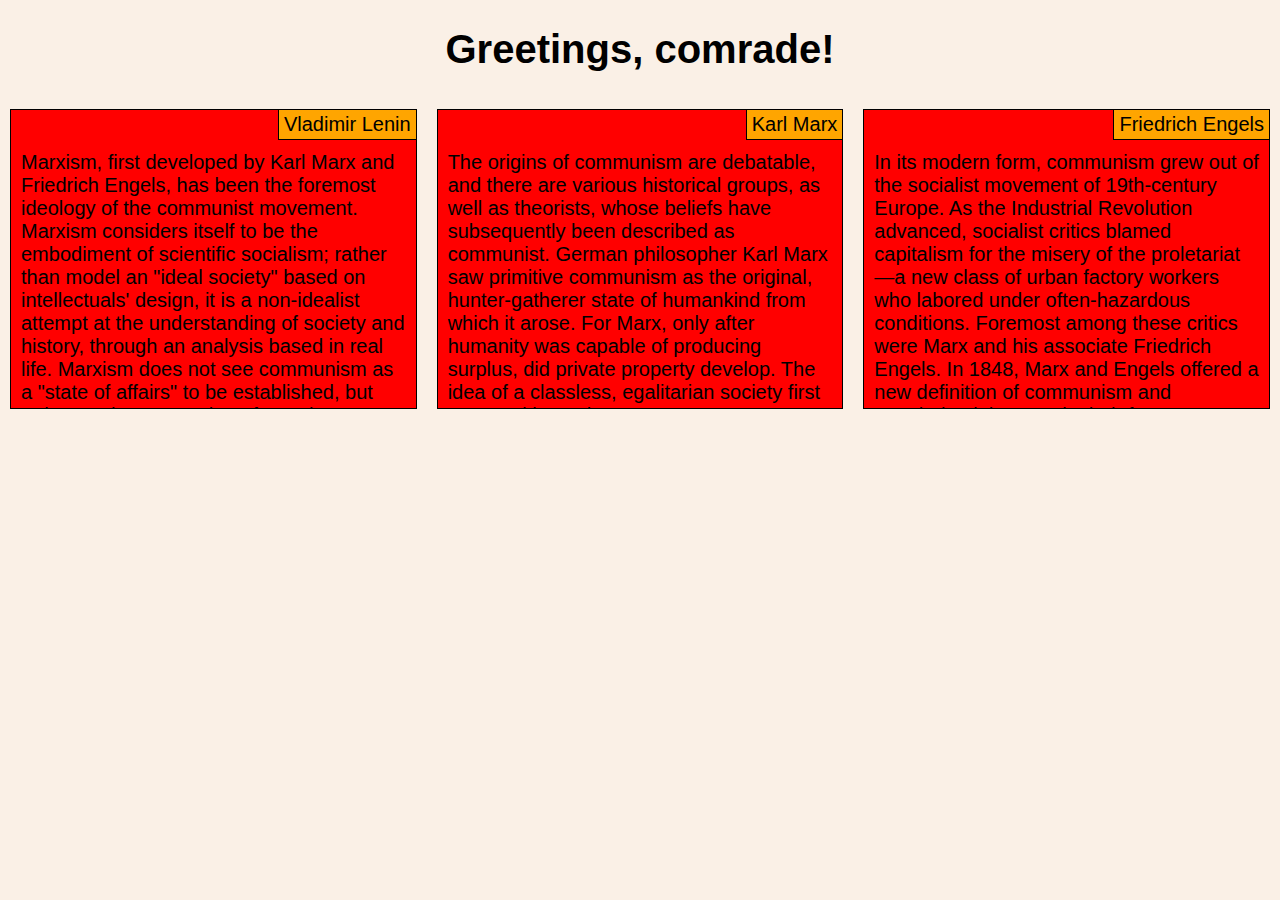
<file: index.html>
<!DOCTYPE html>
<html>
    <head>
        <meta charset="utf-8">
        <meta name="viewport" content="width=device-width, initial-scale=1">
        <link rel="stylesheet" href="css/styles.css">
        <title>HTML.CSS.JS - Week 2</title>
    </head>
    <body>
        <h1>Greetings, comrade!</h1>
        <div class="container">
            <div class="section1">
                <div class="inner-container">
                    <p class="inner-header">Vladimir Lenin</p>
                    <p>Marxism, first developed by Karl Marx and Friedrich Engels, has been the foremost ideology of the communist movement. Marxism considers itself to be the embodiment of scientific socialism; rather than model an "ideal society" based on intellectuals' design, it is a non-idealist attempt at the understanding of society and history, through an analysis based in real life. Marxism does not see communism as a "state of affairs" to be established, but rather as the expression of a real movement, with parameters which are derived completely from real life and not based on any intelligent design. Marxism, therefore, does no blueprinting of a communist society; it only makes an analysis which concludes what will trigger its implementation, and discovers its fundamental characteristics based on the derivation of real life conditions.</p>
                </div>
            </div>
            <div class="section2">
                <div class="inner-container">
                    <p class="inner-header">Karl Marx</p>
                    <p>The origins of communism are debatable, and there are various historical groups, as well as theorists, whose beliefs have subsequently been described as communist. German philosopher Karl Marx saw primitive communism as the original, hunter-gatherer state of humankind from which it arose. For Marx, only after humanity was capable of producing surplus, did private property develop. The idea of a classless, egalitarian society first emerged in Ancient Greece.</p>
                </div>
            </div>
            <div class="section3">
                <div class="inner-container">
                    <p class="inner-header">Friedrich Engels</p>
                    <p>In its modern form, communism grew out of the socialist movement of 19th-century Europe. As the Industrial Revolution advanced, socialist critics blamed capitalism for the misery of the proletariat—a new class of urban factory workers who labored under often-hazardous conditions. Foremost among these critics were Marx and his associate Friedrich Engels. In 1848, Marx and Engels offered a new definition of communism and popularized the term in their famous pamphlet The Communist Manifesto.</p>
                </div>
            </div>
        </div>
    </body>
</html>
</file>
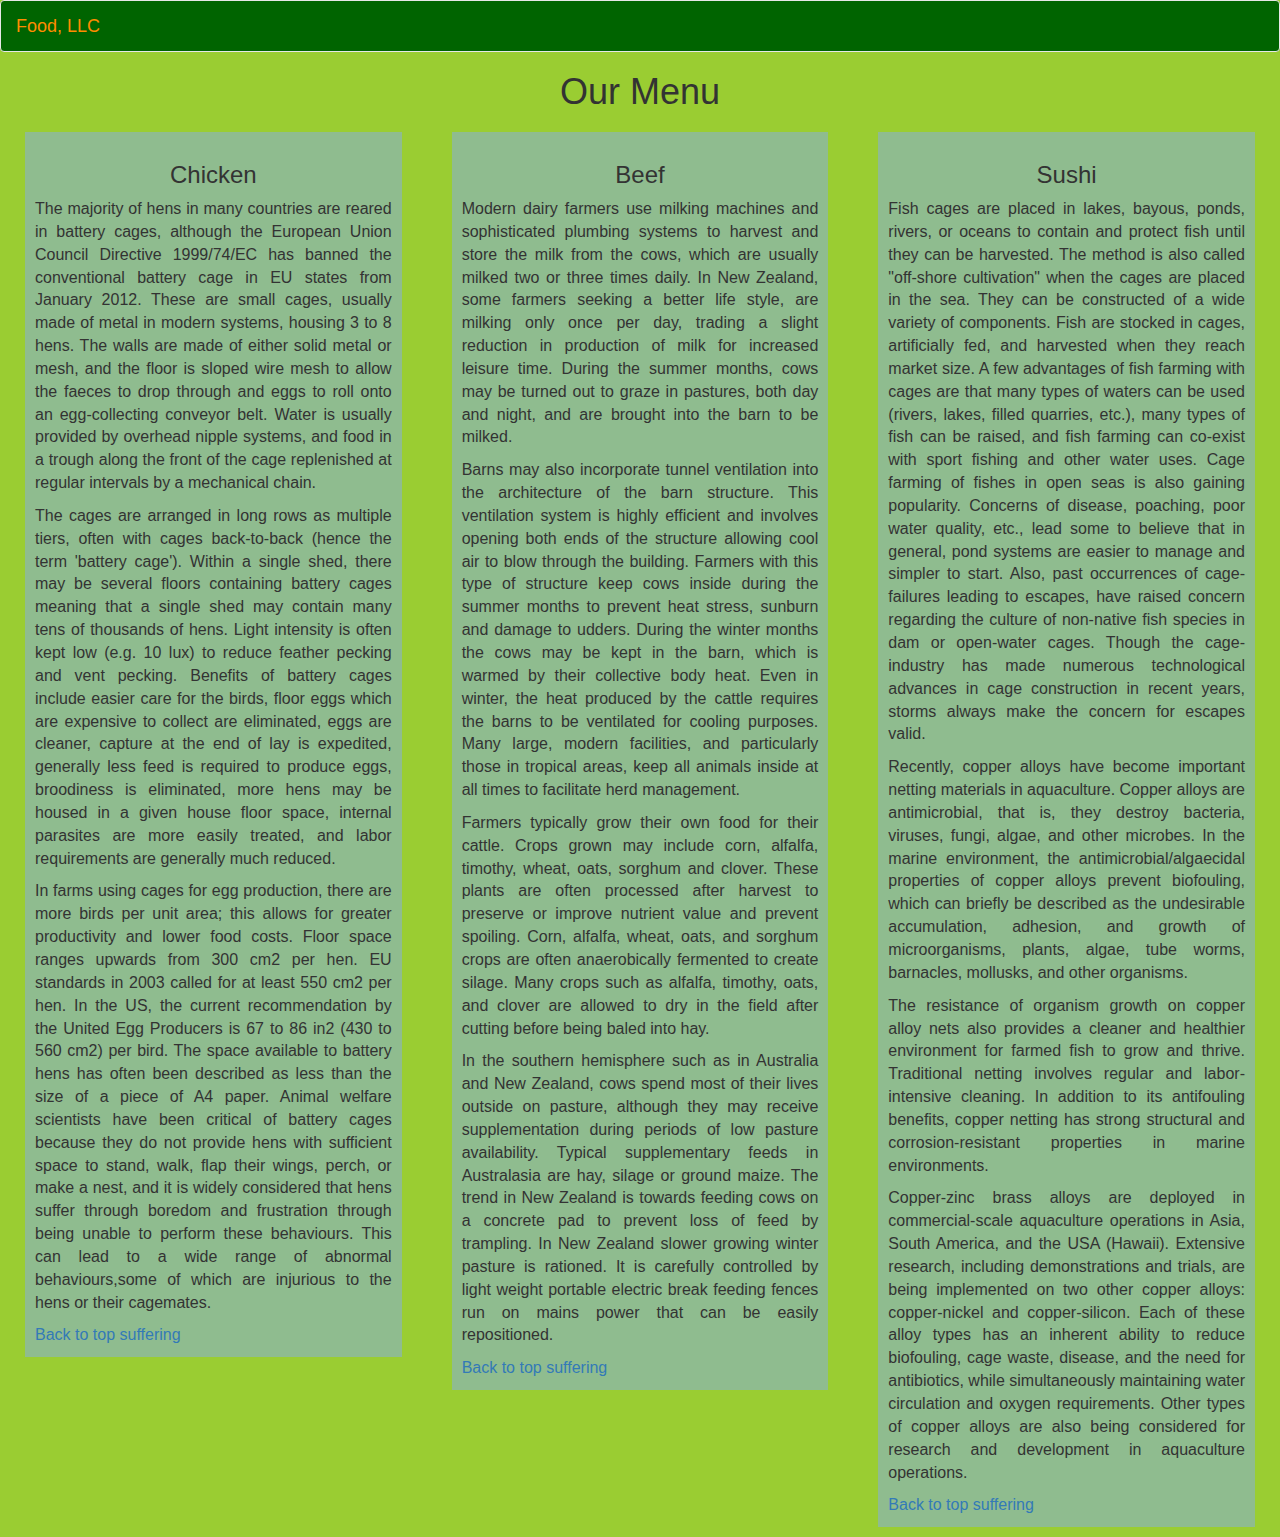
<file: week3/index.html>
<!DOCTYPE html>
<html>
    <head>
        <meta charset="utf-8">
        <meta http-equiv="X-UA-Compatible" content="IE=edge">
        <meta name="viewport" content="width=device-width, initial-scale=1">
        <link href="css/bootstrap.min.css" rel="stylesheet">
        <link href="css/styles.css" rel="stylesheet">
        <title>HTML.CSS.JS - Week 3</title>
    </head>
    <body>

        <nav class="navbar navbar-default">
            <div class="container-fluid">

                <!-- Brand and toggle get grouped for better mobile display -->
                <div class="navbar-header color-me">
                    <button type="button" class="navbar-toggle collapsed" data-toggle="collapse" data-target="#collapsed-menu" aria-expanded="false">
                        <span class="sr-only">Toggle navigation</span>
                        <span class="icon-bar"></span>
                        <span class="icon-bar"></span>
                        <span class="icon-bar"></span>
                    </button>
                    <a class="navbar-brand" href="#top">Food, LLC</a>
                </div>                 

                <!-- Collect the nav links, forms, and other content for toggling -->
                <div class="collapse navbar-collapse" id="collapsed-menu">
                    <ul class="nav navbar-nav">
                        <li class="visible-xs"><a href="#section1">Chicken</a></li>
                        <li class="visible-xs"><a href="#section2">Beef</a></li>
                        <li class="visible-xs"><a href="#section3">Sushi</a></li>
                    </ul>
                </div><!-- /.navbar-collapse -->

            </div><!-- /.container-fluid -->
        </nav>

        <h1 class="text-center">Our Menu</h1>
        <div class="container-fluid">

            <div class="row">
                <div class="col-xs-12 col-sm-6 col-md-4">
                    <div class="content-block">
                        <h3 id="section1" class="text-center">Chicken</h2>
                        <div class="text-justify">
                            <p>The majority of hens in many countries are reared in battery cages, although the European Union Council Directive 1999/74/EC has banned the conventional battery cage in EU states from January 2012. These are small cages, usually made of metal in modern systems, housing 3 to 8 hens. The walls are made of either solid metal or mesh, and the floor is sloped wire mesh to allow the faeces to drop through and eggs to roll onto an egg-collecting conveyor belt. Water is usually provided by overhead nipple systems, and food in a trough along the front of the cage replenished at regular intervals by a mechanical chain.</p>
                            <p>The cages are arranged in long rows as multiple tiers, often with cages back-to-back (hence the term 'battery cage'). Within a single shed, there may be several floors containing battery cages meaning that a single shed may contain many tens of thousands of hens. Light intensity is often kept low (e.g. 10 lux) to reduce feather pecking and vent pecking. Benefits of battery cages include easier care for the birds, floor eggs which are expensive to collect are eliminated, eggs are cleaner, capture at the end of lay is expedited, generally less feed is required to produce eggs, broodiness is eliminated, more hens may be housed in a given house floor space, internal parasites are more easily treated, and labor requirements are generally much reduced.</p>
                            <p>In farms using cages for egg production, there are more birds per unit area; this allows for greater productivity and lower food costs. Floor space ranges upwards from 300 cm2 per hen. EU standards in 2003 called for at least 550 cm2 per hen. In the US, the current recommendation by the United Egg Producers is 67 to 86 in2 (430 to 560 cm2) per bird. The space available to battery hens has often been described as less than the size of a piece of A4 paper. Animal welfare scientists have been critical of battery cages because they do not provide hens with sufficient space to stand, walk, flap their wings, perch, or make a nest, and it is widely considered that hens suffer through boredom and frustration through being unable to perform these behaviours. This can lead to a wide range of abnormal behaviours,some of which are injurious to the hens or their cagemates.</p>
                        </div>
                        <a href="#top">Back to top suffering</a>
                    </div>
                </div>
                <div class="col-xs-12 col-sm-6 col-md-4">
                    <div class="content-block">
                        <h3 id="section2" class="text-center">Beef</h2>
                        <div class="text-justify">
                            <p>Modern dairy farmers use milking machines and sophisticated plumbing systems to harvest and store the milk from the cows, which are usually milked two or three times daily. In New Zealand, some farmers seeking a better life style, are milking only once per day, trading a slight reduction in production of milk for increased leisure time. During the summer months, cows may be turned out to graze in pastures, both day and night, and are brought into the barn to be milked.</p>
                            <p>Barns may also incorporate tunnel ventilation into the architecture of the barn structure. This ventilation system is highly efficient and involves opening both ends of the structure allowing cool air to blow through the building. Farmers with this type of structure keep cows inside during the summer months to prevent heat stress, sunburn and damage to udders. During the winter months the cows may be kept in the barn, which is warmed by their collective body heat. Even in winter, the heat produced by the cattle requires the barns to be ventilated for cooling purposes. Many large, modern facilities, and particularly those in tropical areas, keep all animals inside at all times to facilitate herd management.</p>
                            <p>Farmers typically grow their own food for their cattle. Crops grown may include corn, alfalfa, timothy, wheat, oats, sorghum and clover. These plants are often processed after harvest to preserve or improve nutrient value and prevent spoiling. Corn, alfalfa, wheat, oats, and sorghum crops are often anaerobically fermented to create silage. Many crops such as alfalfa, timothy, oats, and clover are allowed to dry in the field after cutting before being baled into hay.</p>
                            <p>In the southern hemisphere such as in Australia and New Zealand, cows spend most of their lives outside on pasture, although they may receive supplementation during periods of low pasture availability. Typical supplementary feeds in Australasia are hay, silage or ground maize. The trend in New Zealand is towards feeding cows on a concrete pad to prevent loss of feed by trampling. In New Zealand slower growing winter pasture is rationed. It is carefully controlled by light weight portable electric break feeding fences run on mains power that can be easily repositioned.</p>
                        </div>
                        <a href="#top">Back to top suffering</a>
                    </div>
                </div>
                <div class="col-xs-12 col-sm-12 col-md-4">
                    <div class="content-block">
                        <h3 id="section3" class="text-center">Sushi</h2>
                        <div class="text-justify">
                            <p>Fish cages are placed in lakes, bayous, ponds, rivers, or oceans to contain and protect fish until they can be harvested. The method is also called "off-shore cultivation" when the cages are placed in the sea. They can be constructed of a wide variety of components. Fish are stocked in cages, artificially fed, and harvested when they reach market size. A few advantages of fish farming with cages are that many types of waters can be used (rivers, lakes, filled quarries, etc.), many types of fish can be raised, and fish farming can co-exist with sport fishing and other water uses. Cage farming of fishes in open seas is also gaining popularity. Concerns of disease, poaching, poor water quality, etc., lead some to believe that in general, pond systems are easier to manage and simpler to start. Also, past occurrences of cage-failures leading to escapes, have raised concern regarding the culture of non-native fish species in dam or open-water cages. Though the cage-industry has made numerous technological advances in cage construction in recent years, storms always make the concern for escapes valid.</p>
                            <p>Recently, copper alloys have become important netting materials in aquaculture. Copper alloys are antimicrobial, that is, they destroy bacteria, viruses, fungi, algae, and other microbes. In the marine environment, the antimicrobial/algaecidal properties of copper alloys prevent biofouling, which can briefly be described as the undesirable accumulation, adhesion, and growth of microorganisms, plants, algae, tube worms, barnacles, mollusks, and other organisms.</p>
                            <p>The resistance of organism growth on copper alloy nets also provides a cleaner and healthier environment for farmed fish to grow and thrive. Traditional netting involves regular and labor-intensive cleaning. In addition to its antifouling benefits, copper netting has strong structural and corrosion-resistant properties in marine environments.</p>
                            <p>Copper-zinc brass alloys are deployed in commercial-scale aquaculture operations in Asia, South America, and the USA (Hawaii). Extensive research, including demonstrations and trials, are being implemented on two other copper alloys: copper-nickel and copper-silicon. Each of these alloy types has an inherent ability to reduce biofouling, cage waste, disease, and the need for antibiotics, while simultaneously maintaining water circulation and oxygen requirements. Other types of copper alloys are also being considered for research and development in aquaculture operations.</p>
                        </div>
                        <a href="#top">Back to top suffering</a>
                    </div>
                </div>                                 
            </div> <!-- row -->

        </div> <!-- container-fluid -->

        <script src="js/jquery-3.1.1.min.js"></script>
        <script src="js/bootstrap.min.js"></script>

    </body>
</html>
</file>
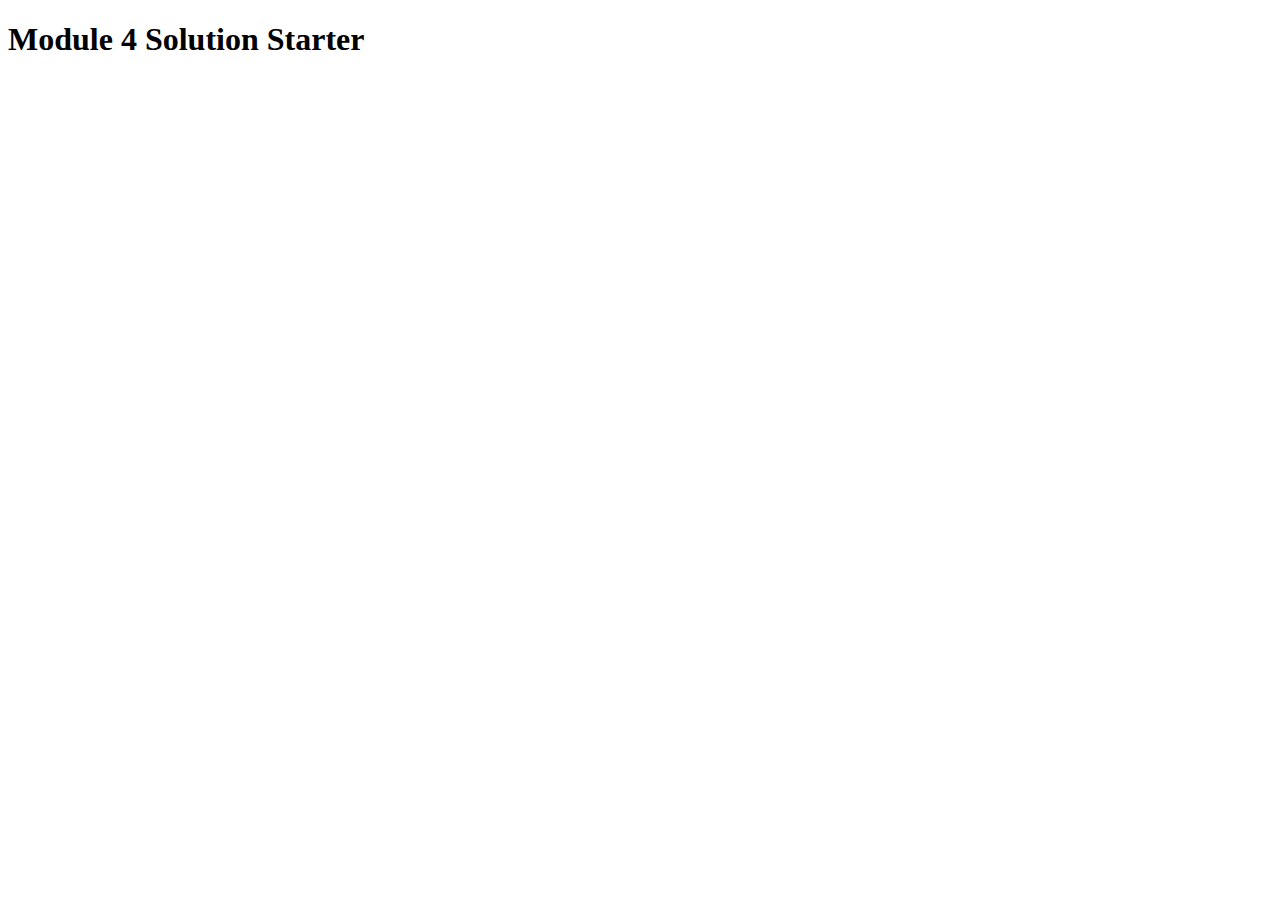
<file: week4/index.html>
<!DOCTYPE html>
<html>
<head>
  <meta charset="utf-8">
  <title>Module 4 Solution Starter</title>
  <script>
    var names = []; // DO NOT REMOVE
  </script>
  <script src="SpeakHello.js"></script>
  <script src="SpeakGoodBye.js"></script>
  <script src="script.js"></script>
</head>
<body>
  <h1>Module 4 Solution Starter</h1>
</body>
</html>
</file>
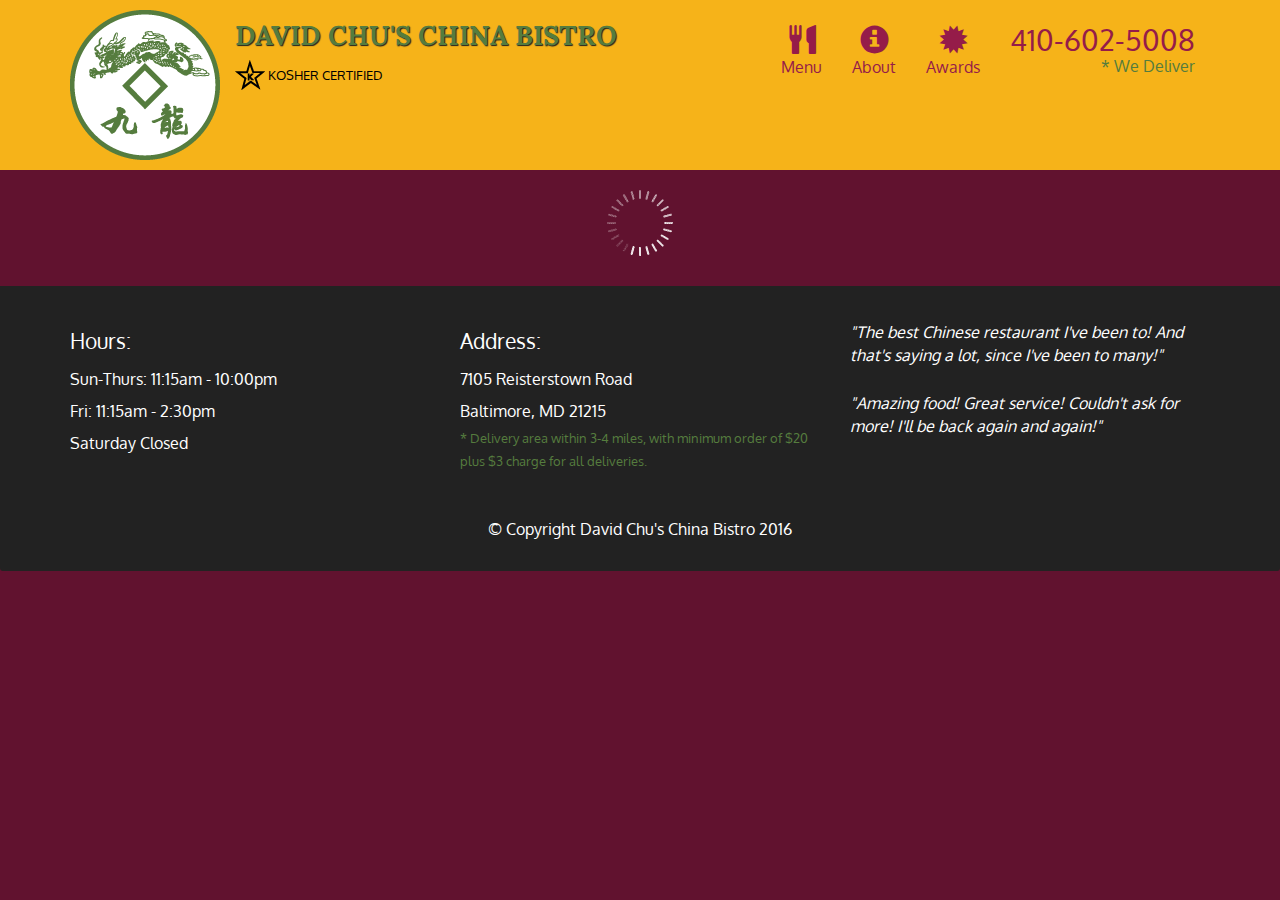
<file: week5/index.html>
<!doctype html>
<html lang="en">
  <head>
    <meta charset="utf-8">
    <meta http-equiv="X-UA-Compatible" content="IE=edge">
    <meta name="viewport" content="width=device-width, initial-scale=1">
    <title>David Chu's China Bistro</title>
    <link rel="stylesheet" href="css/bootstrap.min.css">
    <link rel="stylesheet" href="css/styles.css">
    <link href='https://fonts.googleapis.com/css?family=Oxygen:400,300,700' rel='stylesheet' type='text/css'>
    <link href='https://fonts.googleapis.com/css?family=Lora' rel='stylesheet' type='text/css'>
  </head>
<body>
  <header>
    <nav id="header-nav" class="navbar navbar-default">
      <div class="container">
        <div class="navbar-header">
          <a href="index.html" class="pull-left visible-md visible-lg">
            <div id="logo-img" alt="Logo image"></div>
          </a>

          <div class="navbar-brand">
            <a href="index.html"><h1>David Chu's China Bistro</h1></a>
            <p>
              <img src="images/star-k-logo.png" alt="Kosher certification">
              <span>Kosher Certified</span>
            </p>
          </div>

          <button id="navbarToggle" type="button" class="navbar-toggle collapsed" data-toggle="collapse" data-target="#collapsable-nav" aria-expanded="false">
            <span class="sr-only">Toggle navigation</span>
            <span class="icon-bar"></span>
            <span class="icon-bar"></span>
            <span class="icon-bar"></span>
          </button>
        </div>
        
        <div id="collapsable-nav" class="collapse navbar-collapse">
           <ul id="nav-list" class="nav navbar-nav navbar-right">
            <li id="navHomeButton" class="visible-xs active">
              <a href="index.html">
                <span class="glyphicon glyphicon-home"></span> Home</a>
            </li>
            <li id="navMenuButton">
              <a href="#" onclick="$dc.loadMenuCategories();">
                <span class="glyphicon glyphicon-cutlery"></span><br class="hidden-xs"> Menu</a>
            </li>
            <li>
              <a href="#">
                <span class="glyphicon glyphicon-info-sign"></span><br class="hidden-xs"> About</a>
            </li>
            <li>
              <a href="#">
                <span class="glyphicon glyphicon-certificate"></span><br class="hidden-xs"> Awards</a>
            </li>
            <li id="phone" class="hidden-xs">
              <a href="tel:410-602-5008">
                <span>410-602-5008</span></a><div>* We Deliver</div>
            </li>
          </ul><!-- #nav-list -->
        </div><!-- .collapse .navbar-collapse -->
      </div><!-- .container -->
    </nav><!-- #header-nav -->
  </header>

  <div id="call-btn" class="visible-xs">
    <a class="btn" href="tel:410-602-5008">
    <span class="glyphicon glyphicon-earphone"></span>
    410-602-5008
    </a>
  </div>
  <div id="xs-deliver" class="text-center visible-xs">* We Deliver</div>

  <div id="main-content" class="container"></div>

  <footer class="panel-footer">
    <div class="container">
      <div class="row">
        <section id="hours" class="col-sm-4">
          <span>Hours:</span><br>
          Sun-Thurs: 11:15am - 10:00pm<br>
          Fri: 11:15am - 2:30pm<br>
          Saturday Closed
          <hr class="visible-xs">
        </section>
        <section id="address" class="col-sm-4">
          <span>Address:</span><br>
          7105 Reisterstown Road<br>
          Baltimore, MD 21215
          <p>* Delivery area within 3-4 miles, with minimum order of $20 plus $3 charge for all deliveries.</p>
          <hr class="visible-xs">
        </section>
        <section id="testimonials" class="col-sm-4">
          <p>"The best Chinese restaurant I've been to! And that's saying a lot, since I've been to many!"</p>
          <p>"Amazing food! Great service! Couldn't ask for more! I'll be back again and again!"</p>
        </section>
      </div>
      <div class="text-center">&copy; Copyright David Chu's China Bistro 2016</div>
    </div>
  </footer>

  <!-- jQuery (Bootstrap JS plugins depend on it) -->
  <script src="js/jquery-2.1.4.min.js"></script>
  <script src="js/bootstrap.min.js"></script>
  <script src="js/ajax-utils.js"></script>
  <script src="js/script.js"></script>
</body>
</html>
</file>
<file: css/styles.css>
* {
  box-sizing: border-box;
}

body {
  font-family: Arial, "Helvetica Neue", Helvetica, sans-serif;
  font-size: 20px;
  margin: 0px;
  background-color: linen;
}

h1 {
  text-align: center;
}

.container {
  width: 100%;
}

.inner-container {
  width: 100%;
  border: 1px solid black;
  background-color: red;
  height: 300px;
  overflow: hidden;
  padding: 10px;
}

.inner-header {
  float: right;
  position: relative;
  top: -11px;
  right: -11px;
  padding: 3px 5px 3px 5px;
  background-color: orange;
  border: 1px solid black;
}

.inner-container > p {
  clear: both;
  margin: 0px;
 
}

.section1, .section2, .section3
{
  float: left;
  padding: 10px;
}

@media (min-width: 992px) {
  .section1, .section2, .section3
  {
    width: 33.333%
  }
}

@media (min-width: 768px) and (max-width: 991px) {
  .section1, .section2
  {
    width: 50%
  }  
  .section3
  {
    width: 100%
  }
}

@media (max-width: 767px) {
  .section1, .section2, .section3
  {
    width: 100%
  }
}
</file>
<file: week3/css/styles.css>
* {
  box-sizing: border-box;
}

body {
  font-family: Arial, "Helvetica Neue", Helvetica, sans-serif;
  font-size: 16px;
  margin: 0px;
  background-color: yellowgreen;
}

.navbar {
  background-color: darkgreen;
}

.navbar-default .navbar-brand, .navbar-default .navbar-nav>li>a {
  color: darkorange;
}

.navbar-default .navbar-brand:hover, .navbar-default .navbar-nav>li>a:hover{
  color: orange;
}

.content-block {
  background-color: darkseagreen;
  padding: 10px;
  margin: 10px;
}
</file>
<file: week5/css/styles.css>
body {
  font-size: 16px;
  color: #fff;
  background-color: #61122f;
  font-family: 'Oxygen', sans-serif;
}

/** HEADER **/
#header-nav {
  background-color: #f6b319;
  border-radius: 0;
  border: 0;
}

#logo-img {
  background: url('../images/restaurant-logo_large.png') no-repeat;
  width: 150px;
  height: 150px;
  margin: 10px 15px 10px 0;
}

.navbar-brand {
  padding-top: 25px;
}
.navbar-brand h1 { /* Restaurant name */
  font-family: 'Lora', serif;
  color: #557c3e;
  font-size: 1.5em;
  text-transform: uppercase;
  font-weight: bold;
  text-shadow: 1px 1px 1px #222;
  margin-top: 0;
  margin-bottom: 0;
  line-height: .75;
}
.navbar-brand a:hover, .navbar-brand a:focus {
  text-decoration: none;
}
.navbar-brand p { /* Kosher cert */
  color: #000;
  text-transform: uppercase;
  font-size: .7em;
  margin-top: 15px;
}
.navbar-brand p span { /* Star-K */
  vertical-align: middle;
}

#nav-list {
  margin-top: 10px;
}
#nav-list a {
  color: #951C49;
  text-align: center;
}
#nav-list a:hover {
  background: #E7E7E7;
}
#nav-list a span {
  font-size: 1.8em;
}

#phone {
  margin-top: 5px;
}
#phone a { /* Phone number */
  text-align: right;
  padding-bottom: 0;
}
#phone div { /* We Deliver */
  color: #557c3e;
  text-align: right;
  padding-right: 15px;
}

.navbar-header button.navbar-toggle, .navbar-header .icon-bar {
  border: 1px solid #61122f;
}
.navbar-header button.navbar-toggle {
  clear: both;
  margin-top: -30px;
}
/* END HEADER */

/* FOOTER */
.panel-footer {
  margin-top: 30px;
  padding-top: 35px;
  padding-bottom: 30px;
  background-color: #222;
  border-top: 0;
}
.panel-footer div.row {
  margin-bottom: 35px;
}
#hours, #address {
  line-height: 2;
}
#hours > span, #address > span {
  font-size: 1.3em;
}
#address p {
  color: #557c3e;
  font-size: .8em;
  line-height: 1.8;
}
#testimonials {
  font-style: italic;
}
#testimonials p:nth-child(2) {
  margin-top: 25px;
}
/* END FOOTER */



/* HOME PAGE */
.container .jumbotron {
  box-shadow: 0 0 50px #3F0C1F;
  border: 2px solid #3F0C1F;
}

#menu-tile, #specials-tile, #map-tile {
  height: 250px;
  width: 100%;
  margin-bottom: 15px;
  position: relative;
  border: 2px solid #3F0C1F;
  overflow: hidden;
}
#menu-tile:hover, #specials-tile:hover, #map-tile:hover {
  box-shadow: 0 1px 5px 1px #cccccc;
}
#menu-tile {
  background: url('../images/menu-tile.jpg') no-repeat;
  background-position: center;
}
#specials-tile {
  background: url('../images/specials-tile.jpg') no-repeat;
  background-position: center;
}
#menu-tile span, #specials-tile span, #map-tile span {
  position: absolute;
  bottom: 0;
  right: 0;
  width: 100%;
  text-align: center;
  font-size: 1.6em;
  text-transform: uppercase;
  background-color: #000;
  color: #fff;
  opacity: .8;
}
/* END HOME PAGE */

/* MENU CATEGORIES PAGE */
.category-tile { 
  position: relative;
  border: 2px solid #3F0C1F;
  overflow: hidden;
  width: 200px;
  height: 200px;
  margin: 0 auto 15px;
}
.category-tile span {
  position: absolute;
  bottom: 0;
  right: 0;
  width: 100%;
  text-align: center;
  font-size: 1.2em;
  text-transform: uppercase;
  background-color: #000;
  color: #fff;
  opacity: .8;
}
.category-tile:hover {
  box-shadow: 0 1px 5px 1px #cccccc;
}

#menu-categories-title + div {
  margin-bottom: 50px;
}
/* END MENU CATEGORIES PAGE */

/* SINGLE CATEGORY PAGE */
.menu-item-tile {
  margin-bottom: 25px;
}
.menu-item-tile hr {
  width: 80%;
}
.menu-item-tile .menu-item-price {
  font-size: 1.1em;
  text-align: right;
  margin-top: -15px;
  margin-right: -15px;
}
.menu-item-tile .menu-item-price span {
  font-size: .6em;
}
.menu-item-photo {
  position: relative;
  border: 2px solid #3F0C1F; 
  overflow: hidden;
  padding: 0;
  margin-right: -15px;
  margin-left: auto;
  margin-bottom: 20px;
  max-width: 250px;
}
.menu-item-photo div {
  position: absolute;
  bottom: 0;
  right: 0;
  width: 80px;
  background-color: #557c3e;
  text-align: center;
}
.menu-item-description {
  padding-right: 30px;
}
h3.menu-item-title {
  margin: 0 0 10px;
}
.menu-item-details {
  font-size: .9em;
  font-style: italic;
}
/* END SINGLE CATEGORY PAGE */


/********** Large devices only **********/
@media (min-width: 1200px) {
  .container .jumbotron {
    background: url('../images/jumbotron_1200.jpg') no-repeat;
    height: 675px;
  }
}

/********** Medium devices only **********/
@media (min-width: 992px) and (max-width: 1199px) {
  /* Header */
  #logo-img {
    background: url('../images/restaurant-logo_medium.png') no-repeat;
    width: 100px;
    height: 100px;
    margin: 5px 5px 5px 0;
  }
  /* End Header */

  /* Home Page */
  .container .jumbotron {
    background: url('../images/jumbotron_992.jpg') no-repeat;
    height: 558px;
  }
  /* End Home Page */
}

/********** Small devices only **********/
@media (min-width: 768px) and (max-width: 991px) {
  /* Home Page */
  .container .jumbotron {
    background: url('../images/jumbotron_768.jpg') no-repeat;
    height: 432px;
  }
  /* End Home Page */
}

/********** Extra small devices only **********/
@media (max-width: 767px) {
  /* Header */
  .navbar-brand {
    padding-top: 10px;
    height: 80px;
  }
  .navbar-brand h1 { /* Restaurant name */
    padding-top: 10px;
    font-size: 5vw; /* 1vw = 1% of viewport width */
  }
  .navbar-brand p { /* Kosher cert */
    font-size: .6em;
    margin-top: 12px;
  }
  .navbar-brand p img { /* Star-K */
    height: 20px;
  }

  #collapsable-nav a { /* Collapsed nav menu text */
    font-size: 1.2em;
  }
  #collapsable-nav a span { /* Collapsed nav menu glyph */
    font-size: 1em;
    margin-right: 5px;
  }

  #call-btn > a {
    font-size: 1.5em;
    display: block;
    margin: 0 20px;
    padding: 10px;
    border: 2px solid #fff;
    background-color: #f6b319;
    color: #951c49;
  }
  #xs-deliver {
    margin-top: 5px;
    font-size: .7em;
    letter-spacing: .1em;
    text-transform: uppercase;
  }
  /* End Header */

  /* Footer */
  .panel-footer section {
    margin-bottom: 30px;
    text-align: center;
  }
  .panel-footer section:nth-child(3) {
    margin-bottom: 0; /* margin already exists on the whole row */
  }
  .panel-footer section hr {
    width: 50%;
  }
  /* End Footer */

  /* Home Page */
  .container .jumbotron {
    margin-top: 30px;
    padding: 0;
  }
  #menu-tile, #specials-tile {
    width: 360px;
    margin: 0 auto 15px;
  }

  .menu-item-photo {
    margin-right: auto;
  }
  .menu-item-tile .menu-item-price {
    text-align: center;
  }
  .menu-item-description {
    text-align: center;;
  }
}


/********** Super extra small devices Only :-) (e.g., iPhone 4) **********/
@media (max-width: 479px) {
  /* Header */
  .navbar-brand h1 { /* Restaurant name */
    padding-top: 5px;
    font-size: 6vw;
  }
  /* End Header */
  
  /* Home page */
  #menu-tile, #specials-tile {
    width: 280px;
    margin: 0 auto 15px;
  }

  .col-xxs-12 {
    position: relative;
    min-height: 1px;
    padding-right: 15px;
    padding-left: 15px;
    float: left;
    width: 100%;
  }
}
</file>
